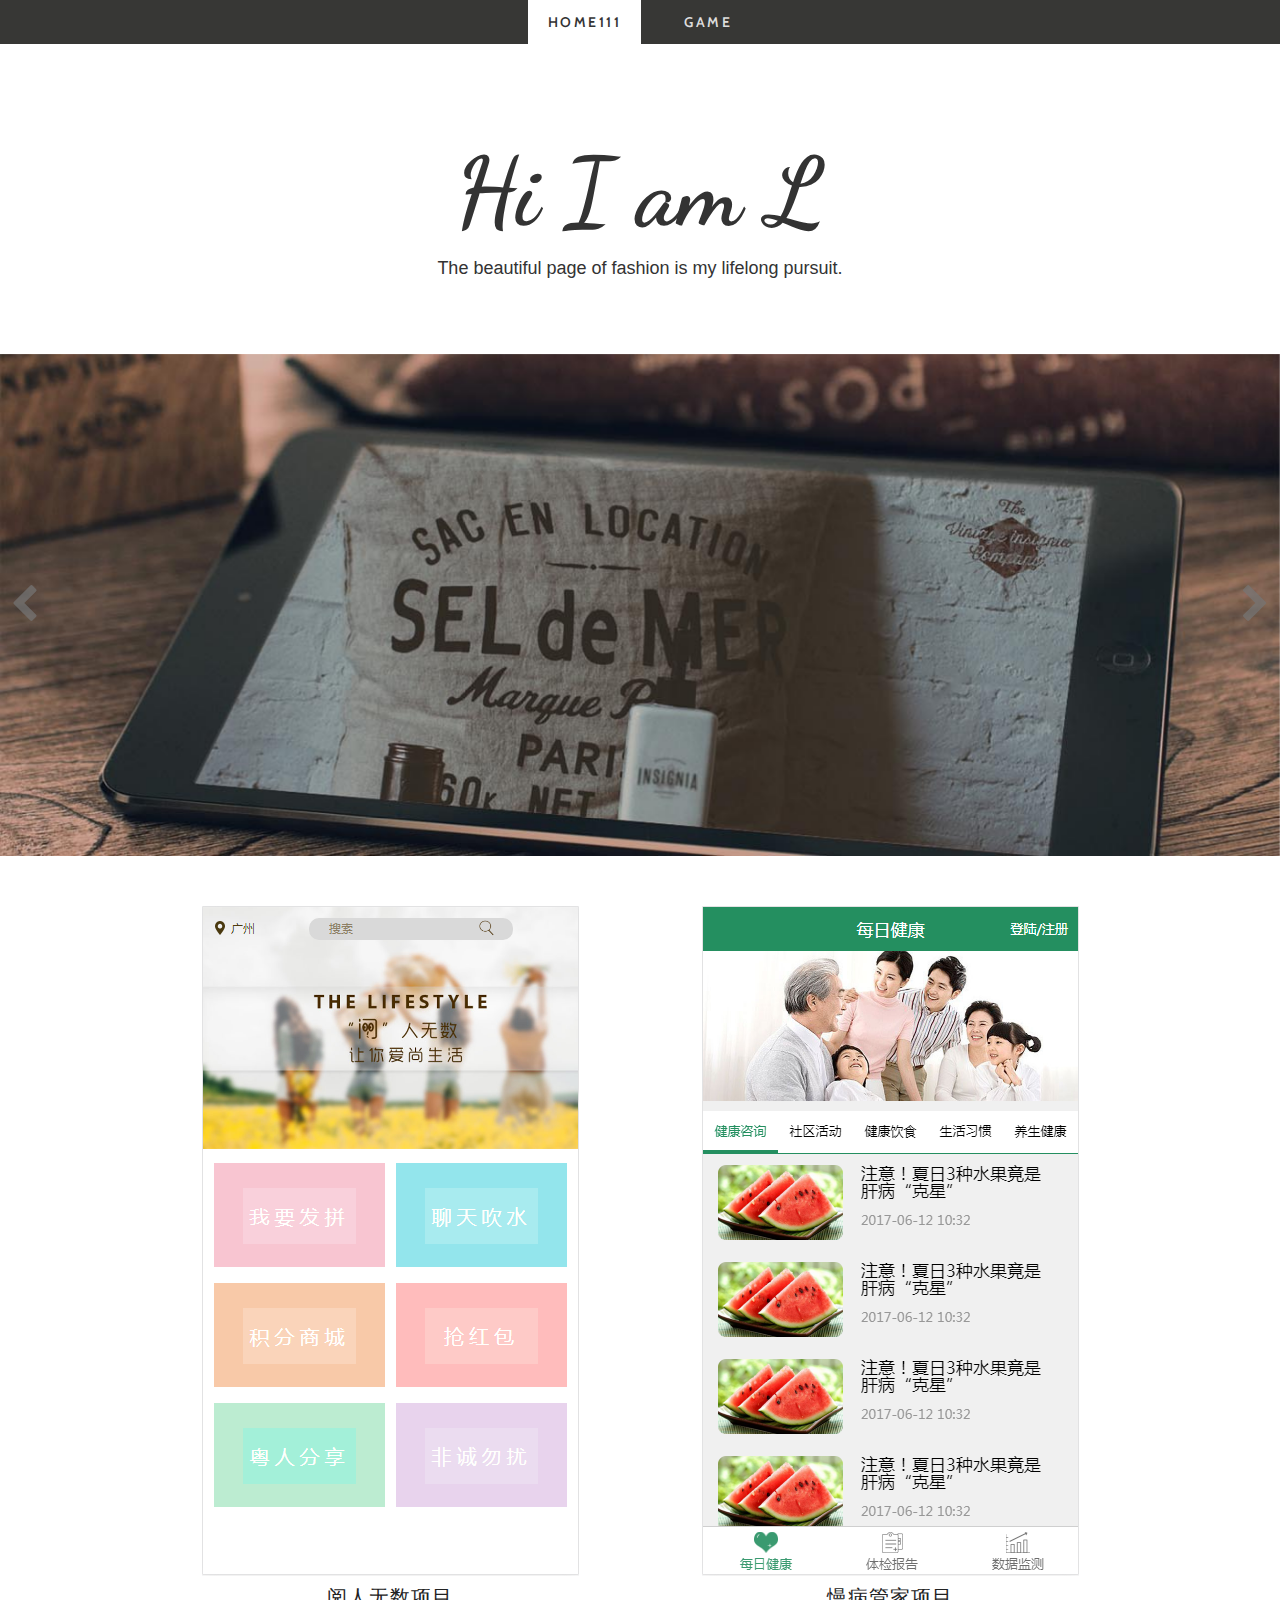
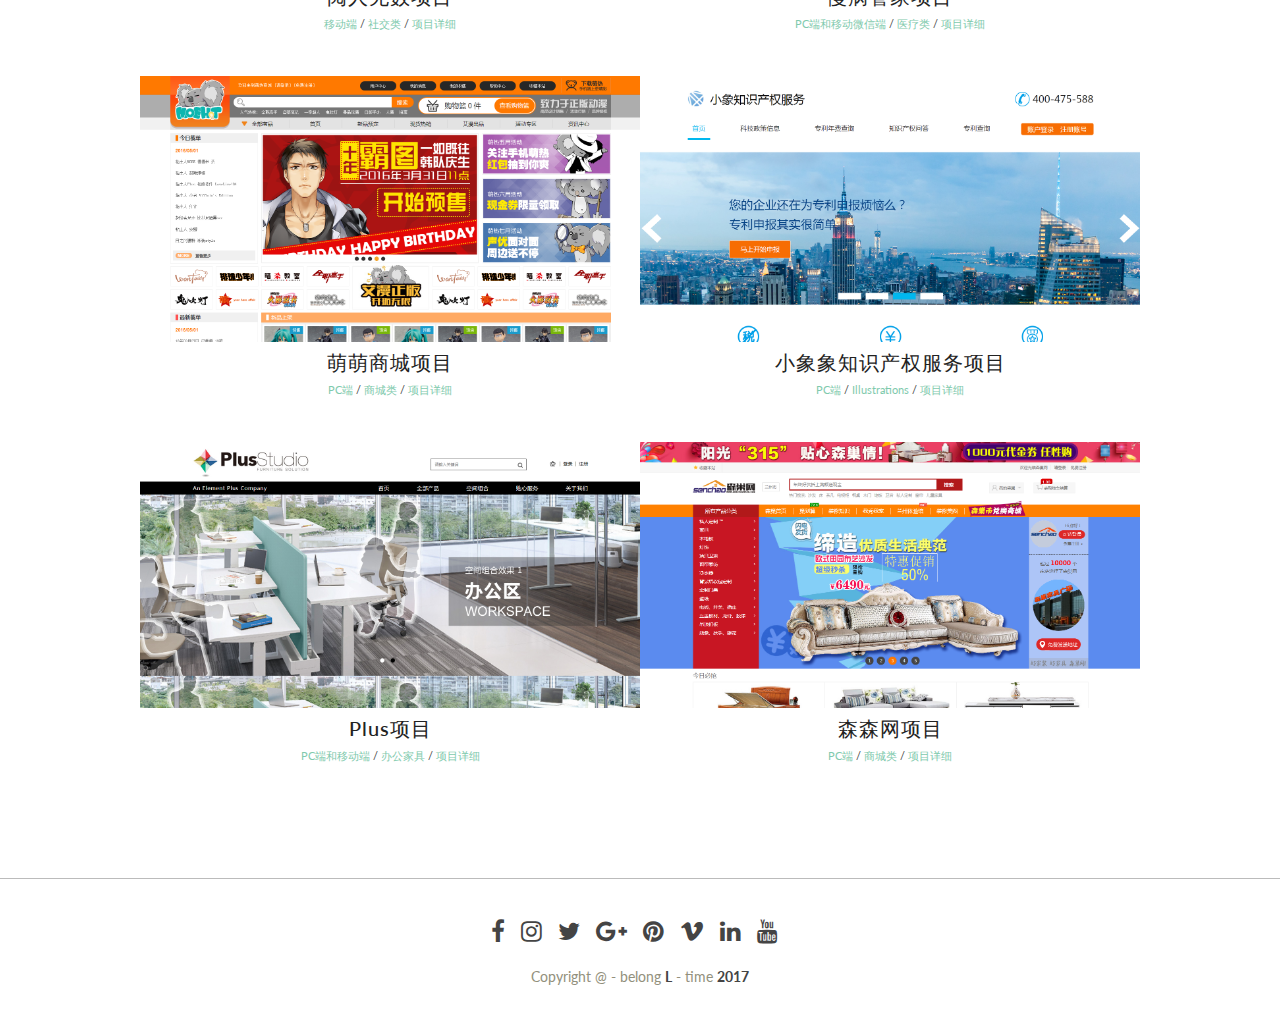
<file: index.html>
<!DOCTYPE html>
<!--[if lt IE 7 ]><html class="ie ie6" lang="en"> <![endif]-->
<!--[if IE 7 ]><html class="ie ie7" lang="en"> <![endif]-->
<!--[if IE 8 ]><html class="ie ie8" lang="en"> <![endif]-->
<!--[if (gte IE 9)|!(IE)]><!--><html lang="en"> <!--<![endif]-->
<head>

    <!-- Basic Page Needs
  ================================================== -->
	<meta charset="utf-8">
	<title>Vintauge</title>
	<meta name="description" content="Free Responsive Html5 Css3 Templates ">
	<meta name="author" content="#">
	
    <!-- Mobile Specific Metas
	================================================== -->
	<meta name="viewport" content="width=device-width, initial-scale=1, maximum-scale=1">
    
    <!-- CSS
	================================================== -->
  	<link rel="stylesheet" href="css/zerogrid.css">
	<link rel="stylesheet" href="css/style.css">
	
	<!-- Custom Fonts -->
    <link href="font-awesome/css/font-awesome.min.css" rel="stylesheet" type="text/css">
	
	
	<link rel="stylesheet" href="css/menu.css">
	<script src="js/jquery1111.min.js" type="text/javascript"></script>
	<script src="js/script.js"></script>
	
	<!-- Owl Carousel Assets -->
    <link href="owl-carousel/owl.carousel.css" rel="stylesheet">
	
	<!--[if lt IE 8]>
       <div style=' clear: both; text-align:center; position: relative;'>
         <a href="http://windows.microsoft.com/en-US/internet-explorer/Items/ie/home?ocid=ie6_countdown_bannercode">
           <img src="http://storage.ie6countdown.com/assets/100/images/banners/warning_bar_0000_us.jpg" border="0" height="42" width="820" alt="You are using an outdated browser. For a faster, safer browsing experience, upgrade for free today." />
        </a>
      </div>
    <![endif]-->
    <!--[if lt IE 9]>
		<script src="js/html5.js"></script>
		<script src="js/css3-mediaqueries.js"></script>
	<![endif]-->
	
</head>

<body>
	<div class="wrap-body">
		<div id='cssmenu' class="align-center">
			<ul>
			   <li class="active"><a href='index.html'><span>Home111</span></a></li>
			   <!-- <li class=' has-sub'><a href='#'><span>Blog</span></a>
				  <ul >
					 <li class='has-sub'><a href='#'><span>Item 1</span></a>
						<ul>
						   <li><a href='#'><span>Sub Item</span></a></li>
						   <li class='last'><a href='#'><span>Sub Item</span></a></li>
						</ul>
					 </li>
					 <li class='has-sub'><a href='#'><span>Item 2</span></a>
						<ul>
						   <li><a href='#'><span>Sub Item</span></a></li>
						   <li class='last'><a href='#'><span>Sub Item</span></a></li>
						</ul>
					 </li>
				  </ul>
			   </li> -->
			   <li><a href='youxi.html'><span>game</span></a></li>
			   <!-- <li class='last'><a href='#'><span>data</span></a></li> -->
			</ul>
		</div>
		<header class="">
			<div class="logo">
				<hr class="line-1">
				<a href="#">Hi I am L</a>
				<span>The beautiful page of fashion is my lifelong pursuit.</span>
				<hr class="line-1">
			</div>
			<div id="owl-slide" class="owl-carousel">
				<div class="item">
					<img src="images/slider1.jpg" />
				</div>
				<div class="item">
					<img src="images/slider2.jpg" />
				</div>
				<div class="item">
					<img src="images/slider3.jpg" />
					
				</div>
			</div>
		</header>
		<!--//////////////////////////Container-->
		<section id="container">
			<div class="wrap-container">
				<div id="main-content">
					<div class="wrap-content">
						<div class="zerogrid">
							<div class="row">
								<div class="col-1-2">
									<article>
										<div class="post-thumbnail-wrap">
											<a href="./indexs.html" class="portfolio-box">
												<img src="images/阅人无数主页.jpg" alt="">
												<div class="portfolio-box-caption">
													<div class="portfolio-box-caption-content">
														<div class="project-text">
															&nbsp;&nbsp;阅人无数是一款高质量的社交类产品，简单的页面，优质的用户体验，提高人民生活质量，丰富休闲生活。采用mui框架，可以兼容不同设备 ...
														</div>
													</div>
												</div>
											</a>
										</div>
										<div class="entry-header ">
											<h3 class="entry-title">阅人无数项目</h3>
											<div class="l-tags"><a href="#">移动端</a> / <a href="#">社交类</a> / <a href="#">项目详细</a></div>
										</div>
									</article>
								</div>
								<div class="col-1-2">
									<article>
										<div class="post-thumbnail-wrap">
											<a href="#" class="portfolio-box">
												<img src="images/慢病管家主页.jpg" alt="">
												<div class="portfolio-box-caption">
													<div class="portfolio-box-caption-content">
														<div class="project-text">
															&nbsp;&nbsp;慢病管家是基于医院和用户间的第三方平台，分为PC端和移动微信端。让患者更好地了解自己的体检结果，进一步掌握自己的健康情况 ...
														</div>
													</div>
												</div>
											</a>
										</div>
										<div class="entry-header ">
											<h3 class="entry-title">慢病管家项目</h3>
											<div class="l-tags"><a href="#">PC端和移动微信端</a> / <a href="#">医疗类</a> / <a href="#">项目详细</a></div>
										</div>
									</article>
								</div>
							</div>
                            
							<div class="row">
								<div class="col-1-2">
									<article>
										<div class="post-thumbnail-wrap">
											<a href="#" class="portfolio-box">
												<img src="images/萌萌商城.jpg" alt="">
												<div class="portfolio-box-caption">
													<div class="portfolio-box-caption-content">
														<div class="project-text">
															 ...
														</div>
													</div>
												</div>
											</a>
										</div>
										<div class="entry-header ">
											<h3 class="entry-title">萌萌商城项目</h3>
											<div class="l-tags"><a href="#">PC端</a> / <a href="#">商城类</a> / <a href="#">项目详细</a></div>
										</div>
									</article>
								</div>
								<div class="col-1-2">
									<article>
										<div class="post-thumbnail-wrap">
											<a href="#" class="portfolio-box">
												<img src="images/小象象知识产权服务.jpg" alt="">
												<div class="portfolio-box-caption">
													<div class="portfolio-box-caption-content">
														<div class="project-text">
															这是一款为企业提供以申请专利、注册商标、友好服务为主打产品的网站。使企业专利申报既节约了时间，又降低了成本。采用AngularJS，路由，requireJS实现模块化开发及单页应用 ...
														</div>
													</div>
												</div>
											</a>
										</div>
										<div class="entry-header ">
											<h3 class="entry-title">小象象知识产权服务项目</h3>
											<div class="l-tags"><a href="#">PC端</a> / <a href="#">Illustrations</a> / <a href="#">项目详细</a></div>
										</div>
									</article>
								</div>
							</div>
							<div class="row">
								<div class="col-1-2">
									<article>
										<div class="post-thumbnail-wrap">
											<a href="#" class="portfolio-box">
												<img src="images/Plus.jpg" alt="">
												<div class="portfolio-box-caption">
													<div class="portfolio-box-caption-content">
														<div class="project-text">
															Plus是在线高端办公家具，追求办公与世界同步，分为PC端和移动端，主要有产品的展示和贴心的客服服务 ...
														</div>
													</div>
												</div>
											</a>
										</div>
										<div class="entry-header ">
											<h3 class="entry-title">Plus项目</h3>
											<div class="l-tags"><a href="#">PC端和移动端</a> / <a href="#">办公家具</a> / <a href="#">项目详细</a></div>
										</div>
									</article>
								</div>
								<div class="col-1-2">
									<article>
										<div class="post-thumbnail-wrap">
											<a href="#" class="portfolio-box">
												<img src="images/森森网.jpg" alt="">
												<div class="portfolio-box-caption">
													<div class="portfolio-box-caption-content">
														<div class="project-text">
															 ...
														</div>
													</div>
												</div>
											</a>
										</div>
										<div class="entry-header ">
											<h3 class="entry-title">森森网项目</h3>
											<div class="l-tags"><a href="#">PC端</a> / <a href="#">商城类</a> / <a href="#">项目详细</a></div>
										</div>
									</article>
								</div>
							</div>
						</div>
					</div>
				</div>
			</div>
		</section>
		<!--////////////////////////////////////Footer-->
		<footer>
			<div class="zerogrid wrap-footer">
				<div class="row">
					<div class="bottom-social">
						<a href="#"><i class="fa fa-facebook"></i></a>
						<a href="#"><i class="fa fa-instagram"></i></a>
						<a href="#"><i class="fa fa-twitter"></i></a>
						<a href="#"><i class="fa fa-google-plus"></i></a>
						<a href="#"><i class="fa fa-pinterest"></i></a>
						<a href="#"><i class="fa fa-vimeo"></i></a>
						<a href="#"><i class="fa fa-linkedin"></i></a>
						<a href="#"><i class="fa fa-youtube"></i></a>
					</div>
				</div>
				<div class="copyright">
					Copyright @ - belong <a href="#" target="_blank" title="L">L</a> - time <a href="#" title="时间" target="_blank">2017</a>
				</div>
			</div>
		</footer>
		<!-- carousel -->
		<script src="owl-carousel/owl.carousel.js"></script>
		<script>
		$(document).ready(function() {
		  $("#owl-slide").owlCarousel({
			autoPlay: 3000,
			items : 1,
			itemsDesktop : [1199,1],
			itemsDesktopSmall : [979,1],
			itemsTablet : [768, 1],
			itemsMobile : [479, 1],
			navigation: true,
			navigationText: ['<i class="fa fa-chevron-left fa-5x"></i>', '<i class="fa fa-chevron-right fa-5x"></i>'],
			pagination: false
		  });
		});
		</script>
	</div>
</body>
</html>
</file>
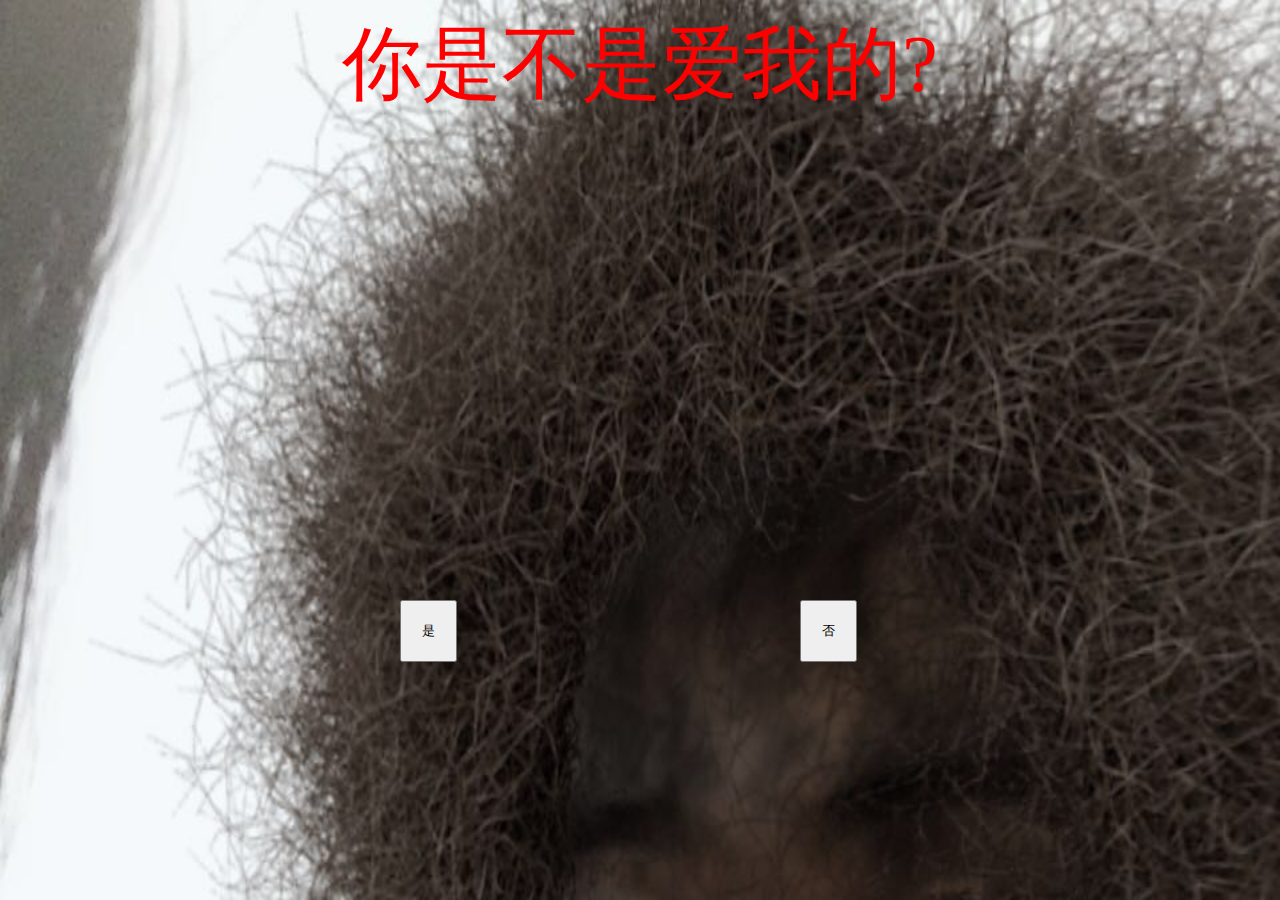
<file: youxi.html>
<!DOCTYPE html>
<html>
<head>
    <meta charset="UTF-8">
    <title></title>
    <meta name="viewport"
          content="width=device-width,minimum-scale=1.0,maximum-scale=2.0,initial-scale=1.0,user-scalable=no">
    <style type="text/css">
    *{margin:0; padding:0; list-style:none;}
html,body{height: 100%; font-size: 100px;overflow:hidden;overflow-y:auto;}
        #a {
            width: 100%;
            height: 100%;
            position: absolute;
          /*  left: 5rem;
            top: 2rem;*/
            /*padding-top: 1rem;*/
            background-color: pink;
            background:url(./bg.jpg) 0 0 no-repeat;
            background-size:100% 10rem;
            /*border: 1px black solid;*/
            text-align: center;
        }
        #shi{
            position: absolute;
            left: 2rem;
            top: 3rem;
        }
        #no {
            position: absolute;
            left: 4rem;
            top: 3rem;
        }
        #wenti{
            font-size: 0.4rem;
        }
        button{
            padding:0.1rem;
        }
    </style>
    <script>
        var lw = ['你是不是爱我的', '我是你的男神吗？', '是不是很好玩？','我是不是很幼稚？', '一定要嫁给我']
        var i = 0;

        function a() {
            var no = document.getElementById("no");
            no.style.left = Math.floor(Math.random() * 5.1) + "rem";
            no.style.top = Math.floor(Math.random() * 7.2) + "rem";
            if (i == 0) {
                alert('真的不爱我吗？');
                alert('你这辈子没办法了');
                alert('摆脱不掉了');
                alert('不信你在点试试');

            }
            if (i == 1) {
                alert('我是你男朋友啊！崇拜我一下好不好');
                alert('竟然点了否，不给你机会，否跑');
                alert('否不跑了，我就给你机会');
            }
            if (i == 3) {
                alert('竟然不觉得我幼稚，你最好了');
                b();
            }else if (i == 4) {
                alert('不知道你是抱着试一试的心态还是什么');
                alert('反正我是要跟你一辈子的');
                alert('不会让你在走丢的');
            }
        }

        function b() {
            var a = document.getElementById("a");
            var wenti = document.getElementById("wenti");
            var shi = document.getElementById("shi");
            var no = document.getElementById("no");
            i++
            console.log(lw.length, i)

            if (lw.length <= i) {

            } else {
                wenti.innerHTML = lw[i]
            }
            if (i == 3 ) {
                
            }
            if (i == 4 ) {
                alert('后面是更幼稚的，哈哈')
                shi.innerHTML = '嗯'
                no.innerHTML = '不要'
            }
            if (i == 5 ) {
                alert('我爱你');
                wenti.innerHTML = '余生请多指教'
                a.removeChild(shi);
                a.removeChild(no);
                a.style.background = "url(./bg2.jpg) 0 0 no-repeat";
                a.style.backgroundSize = '100% 10rem';


            }
            // alert("终于承认了！哈哈")
        }
    </script>
</head>
<body>
<div id="a" clas="a" style="color: red;">
    <span id="wenti">你是不是爱我的?</span><br/>
    <button onclick="b()" id="shi">是</button>
    <br/>
    <!-- <button onclick="a()" id="no">否</button> -->
    <button onmouseover="a()" id="no">否</button>
</div>
<script>
    function resetsize() {
        var html = document.getElementsByTagName('html')[0];
        var Ww = document.documentElement.clientWidth;
        html.style.fontSize = Ww / 640 * 100 + "px";
    }

    resetsize();
    window.onresize = function () {
        resetsize();
    }

</script>
</body>
</html>
</file>
<file: css/zerogrid.css>
/*
Zerotheme.com | Free Html5 Responsive Templates
Zerogrid - A Single Grid System for Responsive Design
Author URI: http://www.zerotheme.com/
*/
/* -------------------------------------------- */
/* ------------------Grid System--------------- */ 
.zerogrid{ width: 1000px; position: relative; margin: 0 auto; padding: 0px;}
.zerogrid:after { content: "\0020"; display: block; height: 0; clear: both; visibility: hidden; }

.zerogrid .f-right{float: right!important;}
.zerogrid .f-left{float: left!important;}

.zerogrid .row{}
.zerogrid .row:before,.row:after { content: '\0020'; display: block; overflow: hidden; visibility: hidden; width: 0; height: 0; }
.zerogrid .row:after{clear: both; }
.zerogrid .row{zoom: 1;}

.zerogrid .wrap-col{margin:10px;}

.zerogrid .col-1-2, .zerogrid .col-1-3, .zerogrid .col-2-3, .zerogrid .col-1-4, .zerogrid .col-2-4, .zerogrid .col-3-4, .zerogrid .col-1-5, .zerogrid .col-2-5, .zerogrid .col-3-5, .zerogrid .col-4-5, .zerogrid .col-1-6, .zerogrid .col-2-6, .zerogrid .col-3-6, .zerogrid .col-4-6, .zerogrid .col-5-6{float:left; display: inline-block;}

.zerogrid .col-full{width:100%;}

.zerogrid .col-1-2,.zerogrid .col-1-2-fixed{width:50%;}
.zerogrid .offset-1-2{margin-left: 50%;}

.zerogrid .col-1-3,.zerogrid .col-1-3-fixed{width:33.33%;}
.zerogrid .col-2-3,.zerogrid .col-2-3-fixed{width:66.66%;}
.zerogrid .offset-1-3{margin-left: 33.33%;}
.zerogrid .offset-2-3{margin-left: 66.66%;}

.zerogrid .col-1-4,.zerogrid .col-1-4-fixed{width:25%;}
.zerogrid .col-2-4,.zerogrid .col-2-4-fixed{width:50%;}
.zerogrid .col-3-4,.zerogrid .col-3-4-fixed{width:75%;}
.zerogrid .offset-1-4{margin-left: 25%;}
.zerogrid .offset-2-4{margin-left: 50%;}
.zerogrid .offset-3-4{margin-left: 75%;}

.zerogrid .col-1-5,.zerogrid .col-1-5-fixed{width:20%;}
.zerogrid .col-2-5,.zerogrid .col-2-5-fixed{width:40%;}
.zerogrid .col-3-5,.zerogrid .col-3-5-fixed{width:60%;}
.zerogrid .col-4-5,.zerogrid .col-4-5-fixed{width:80%;}
.zerogrid .offset-1-5{margin-left: 20%;}
.zerogrid .offset-2-5{margin-left: 40%;}
.zerogrid .offset-3-5{margin-left: 60%;}
.zerogrid .offset-4-5{margin-left: 80%;}

.zerogrid .col-1-6,.zerogrid .col-1-6-fixed{width:16.66%;}
.zerogrid .col-2-6,.zerogrid .col-2-6-fixed{width:33.33%;}
.zerogrid .col-3-6,.zerogrid .col-3-6-fixed{width:50%;}
.zerogrid .col-4-6,.zerogrid .col-4-6-fixed{width:66.66%;}
.zerogrid .col-5-6,.zerogrid .col-5-6-fixed{width:83.33%;}
.zerogrid .offset-1-6{margin-left: 16.66%;}
.zerogrid .offset-2-6{margin-left: 33.33%;}
.zerogrid .offset-3-6{margin-left: 50%;}
.zerogrid .offset-4-6{margin-left: 66.66%;}
.zerogrid .offset-5-6{margin-left: 83.33%;}

@media only screen and (min-width: 960px) and (max-width: 1199px) {
	.zerogrid{width:960px;}
}

@media only screen and (min-width: 768px) and (max-width: 959px) {
	.zerogrid{width:768px;}
}

@media only screen and (max-width: 767px) {
	.zerogrid, .zerogrid .col-1-2, .zerogrid .col-1-3, .zerogrid .col-2-3, .zerogrid .col-1-4, .zerogrid .col-2-4, .zerogrid .col-3-4, .zerogrid .col-1-5, .zerogrid .col-2-5, .zerogrid .col-3-5, .zerogrid .col-4-5, .zerogrid .col-1-6, .zerogrid .col-2-6, .zerogrid .col-3-6, .zerogrid .col-4-6, .zerogrid .col-5-6{width:100%;}
	
	.zerogrid .offset-1-2, .zerogrid .offset-1-3, .zerogrid .offset-2-3, .zerogrid .offset-1-4, .zerogrid .offset-2-4, .zerogrid .offset-3-4, .zerogrid .offset-1-5, .zerogrid .offset-2-5, .zerogrid .offset-3-5, .zerogrid .offset-4-5, .zerogrid .offset-1-6, .zerogrid .offset-2-6, .zerogrid .offset-3-6, .zerogrid .offset-4-6, .zerogrid .offset-5-6{margin-left:0;}
}
</file>
<file: css/style.css>
@import url(https://fonts.googleapis.com/css?family=Dancing+Script);
@import url(https://fonts.googleapis.com/css?family=Lato);
@import url(https://fonts.googleapis.com/css?family=Cabin);
/* ---------------------------------------------------------------------------- */
/* ------------------------------------Reset----------------------------------- */
/* ---------------------------------------------------------------------------- */
a,abbr,acronym,address,applet,article,aside,audio,b,blockquote,big,body,center,canvas,caption,cite,code,command,datalist,dd,del,details,dfn,dl,div,dt,em,embed,fieldset,figcaption,figure,font,footer,form,h1,h2,h3,h4,h5,h6,header,hgroup,html,i,iframe,img,ins,kbd,keygen,label,legend,li,meter,nav,object,ol,output,p,pre,progress,q,s,samp,section,small,span,source,strike,strong,sub,sup,table,tbody,tfoot,thead,th,tr,tdvideo,tt,u,ul,var{background:transparent;border:0 none;font-size:100%;margin:0;padding:0;border:0;outline:0;vertical-align:top;}ol, ul {list-style:none;}blockquote, q {quotes:none;}table, table td {padding:0;border:none;border-collapse:collapse;}img {vertical-align:top;}embed {vertical-align:top;}
article, aside, audio, canvas, command, datalist, details, embed, figcaption, figure, footer, header, hgroup, keygen, meter, nav, output, progress, section, source, video {display:block;}
mark, rp, rt, ruby, summary, time {display:inline;}
input, textarea {border:0; padding:0; margin:0; outline: 0;}
iframe {border:0; margin:0; padding:0;}
input, textarea, select {margin:0; padding:0px;}


/* ---------------------------------------------------------------------------- */
/* ---------------------------------------------------------------------------- */
/* ---------------------------------------------------------------------------- */
* {
  -webkit-box-sizing: border-box;
     -moz-box-sizing: border-box;
          box-sizing: border-box;
}


/* ---------------------------------------------------------------------------- */
/* ---------------------------------------------------------------------------- */
/* ---------------------------------------------------------------------------- */

html { -webkit-text-size-adjust: none;}
.video embed,.video object,.video iframe { width: 100%;  height: auto;}
img{max-width:100%;	height: auto;width: auto\9; /* ie8 */}

a{color: #7fcaad;text-decoration: none;}
a:hover {color: #628d7c; text-decoration: none;}

h1, h2 	{font-size: 25px;line-height: 30px;}
h3, h4	{font-size: 20px;line-height: 20px;}
h5, h6	{font-size: 16px;line-height: 16px;}

p{margin: 10px 0;}

label {cursor:pointer;margin:5px 0;display:block;font-weight:bold;}
input {display:block;width:100%;color:#222;border:1px solid #d1d1d1;padding:23px;margin: 5px 0 20px 0;font-size: 16px;}
input[type="submit"]{padding: 15px;}
textarea {display:block;width:100%;height:250px;background-color:#fff; color:#222;border:1px solid #d1d1d1;padding:10px;margin: 5px 0 20px 0;}

.t-center{text-align: center !important;}
.t-left{text-align: left;}
.t-right{text-align: right;}
.f-right{float: right;}
.f-left{float: left;}

.post{}
.post:after, .post:before, article:after, article:before, section:after, section:before{clear: both; content: '\0020'; display: block; visibility: hidden; width: 0; height: 0;}
.post img{margin: 30px 0;}
.copyrights{
	text-indent:-9999px;
	height:0;
	line-height:0;
	font-size:0;
	overflow:hidden;
}

.clear{content: "\0020"; display: block; height: 0; clear: both; visibility: hidden; }
.clearfix:after, .clearfix:before{clear: both; content: '\0020'; display: block; visibility: hidden; width: 0; height: 0;}

hr{border: 0;height: 3px;margin: 20px auto;}
hr.line-1{background: #fff;max-width: 30px;}
hr.line-2{background: #333;max-width: 40px;height: 4px;}

/* ---------------------------------------------------------------------------- */
/* ------------------------------------Html-Body------------------------------- */
/* ---------------------------------------------------------------------------- */
html, body {width:100%; padding:0; margin:0;}
body {font: 14px/25px Arial, Helvetica, sans-serif;font-family: "Lato",sans-serif;background: #fff;}
body .wrap-body{}

/* ---------------------------------------------------------------------------- */
/* -------------------------------------Header--------------------------------- */
/* ---------------------------------------------------------------------------- */
header{text-align: center;background: #fff;}
header .logo {color: #333;padding: 45px 0 30px;}
header .logo a{font-family: 'Dancing Script', cursive;font-size: 95px;color: #333;font-weight: bold;display: block;line-height: 1.3;}
header .logo span{font-family: 'Roboto', sans-serif;font-size: 18px;}
@media(max-width:767px){
	header .logo{padding: 30px 0 20px;}
	header .logo a{font-size: 65px;}
	header .logo span{font-size: 16px;}
}
/* ---------------------------------------------------------------------------- */
/* -------------------------------------Container------------------------------ */
/* ---------------------------------------------------------------------------- */
#container {}
#container .wrap-container{}

/* ---MainContent-Article--- */
#main-content{}
#main-content .wrap-content{padding: 30px 0;}

.single-post{}
.single-post .wrap-post, .comments-are {background: #f6f6f6;padding:30px; position: relative;margin: 50px 0 ;}
article{background: #ffffff; color: #3F3F3F; margin-bottom: 40px;}
article:after, article:before{clear: both; content: '\0020'; display: block; visibility: hidden; width: 0; height: 0;}
article .post-thumbnail-wrap {text-align: center;width: 100%;margin-bottom: 10px;}
article .post-thumbnail-wrap img {}
article h3.entry-title{font-size: 20px;margin: 10px 0 5px;font-weight: 500;letter-spacing: 1px;color: #222;}
article .l-tags{text-align: center; font-size: 11px;}

article .entry-header{text-align: center;}
article.single-post .entry-header{padding: 40px 0;}
article.single-post .entry-header h2.entry-title{font-family: 'Cabin', Helvetica, sans-serif;font-size: 24px;line-height: 30px;color: #575756;letter-spacing: 2px;font-weight: 600;margin: 0;text-transform: uppercase;}
article.single-post .entry-header h2.entry-title a {color: #575756;margin: 0;}
article .entry-title-blog a:hover {color: #628d7c;}
article .entry-header .time {font-family: "Merriweather",Georgia,serif;color: #aaaaaa;font-size: 17px;padding-bottom: 10px;display: block;}
article .entry-header .cat-links {font-family: 'Cabin', Helvetica, sans-serif;font-size: 17px;color: #7fcaad;text-transform: uppercase;letter-spacing: 2px;padding-top: 10px;display: block;}


article .entry-content{ padding: 40px 120px; text-align: left;}
article .entry-content p{font-size: 16px;color: #686868;}
article .entry-content blockquote {border-left: 3px solid #1c7791;font-size: 18px;margin: 0 50px;font-style: italic;color: #666;padding-left: 20px;}
article .entry-content ol {float: left;text-align: justify;margin: 10px 50px;font-size: 16px;list-style-type: circle;}

/* ---------------------------------------------------------------------------- */
/* -------------------------------------Footer--------------------------------- */
/* ---------------------------------------------------------------------------- */
footer{text-align: center;padding: 40px 0;border-top: 1px solid #bbb;margin-top: 40px;}
footer a{color:#444;font-weight: bold;}
footer a:hover{color:#000;}
footer .wrap-footer{color: #92907C;}
footer .wrap-footer ul li {margin-bottom: 5px;border-bottom: 1px solid #555;padding: 10px 0 15px;}
footer i.fa{font-size: 22px;margin-right: 8px;}
footer .bottom-social{margin-bottom: 20px;}
footer .bottom-social i.fa{font-size: 24px;margin-right: 12px;}

.copyright{}

/* ---------------------------------------------------------------------------- */
/* -------------------------------------Contact-------------------------------- */
/* ---------------------------------------------------------------------------- */
#contact_form, #comment {padding:20px 30px 0;}

#ff .sendButton , #comment_form .sendButton {cursor:pointer;background-color:#575756;-webkit-border-radius:3px;-moz-border-radius:3px;border-radius:3px;width:20%;color:#ffffff;margin-top: 50px;}
#ff .sendButton:hover , #comment_form .sendButton:hover{opacity: 0.8;}

/* ---------------------------------------------------------------------------- */
/* -------------------------------------Button--------------------------------- */
/* ---------------------------------------------------------------------------- */
a.button{background-color: #333;border-radius: 4px; padding: 10px 15px;color: #fff;}
a.button:hover{background-color: #eee;color: #333;}

/* ---------------------------------------------------------------------------- */
/* ----------------------------------Carousel---------------------------------- */
/* ---------------------------------------------------------------------------- */
.owl-controls .owl-buttons div {position: absolute;color:#777;opacity: 0.7;}
.owl-carousel:hover .owl-buttons div {color:#fff;}
.owl-controls .owl-buttons .owl-prev {left: 10px;top: 50%;}
.owl-controls .owl-buttons .owl-next {right: 10px;top: 50%;}
.owl-carousel{margin-bottom: 20px;}
.owl-carousel .owl-buttons div i {font-size: 40px;margin: -20px 0 0;}
.owl-carousel .item{position: relative;}

/* ---------------------------------------------------------------------------- */
/* ----------------------------------Portfolio--------------------------------- */
/* ---------------------------------------------------------------------------- */
.portfolio-box {display: block;position: relative;margin: 0 auto;}
.portfolio-box .portfolio-box-caption {display: block;position: absolute;bottom: 0;width: 100%;height: 100%;text-align: center;color: #fff;opacity: 0;background: rgba(0,0,0,.7);-webkit-transition: all .35s;-moz-transition: all .35s;transition: all .35s;}
.portfolio-box .portfolio-box-caption .portfolio-box-caption-content {position: absolute;top: 50%;width: 100%;text-align: center;transform: translateY(-50%);}
.portfolio-box .portfolio-box-caption .portfolio-box-caption-content .project-text{font-size: 14px;padding: 0 30px;font-family: 'Open Sans','Helvetica Neue',Arial,sans-serif;}
.portfolio-box:hover .portfolio-box-caption {opacity: 1;}

@media(min-width:768px) {
    .portfolio-box .portfolio-box-caption .portfolio-box-caption-content .project-category {
        font-size: 16px;
    }

    .portfolio-box .portfolio-box-caption .portfolio-box-caption-content .project-name {
        font-size: 22px;
    }
}

/* ---------------------------------------------------------------------------- */
/* --------------------------------Google-Map---------------------------------- */
/* ---------------------------------------------------------------------------- */
.maps iframe{
    pointer-events: none;
}
</file>
<file: css/menu.css>
#cssmenu {
  background: #373735;
  width: auto;
  padding: 0;
  line-height: 1;
  display: block;
  position: relative;
  font-family: 'Cabin', sans-serif;
  z-index: 9999;
}
#cssmenu ul {
  list-style: none;
  margin: 0;
  padding: 0;
  display: block;
}
#cssmenu ul:after,
#cssmenu:after {
  content: " ";
  display: block;
  font-size: 0;
  height: 0;
  clear: both;
  visibility: hidden;
}
#cssmenu ul li {
  margin: 0 10px;
  padding: 0;
  display: block;
  position: relative;
}
#cssmenu ul li a {
  text-decoration: none;
  display: block;
  margin: 0;
  -webkit-transition: color .2s ease;
  -moz-transition: color .2s ease;
  -ms-transition: color .2s ease;
  -o-transition: color .2s ease;
  transition: color .2s ease;
  -webkit-box-sizing: border-box;
  -moz-box-sizing: border-box;
  box-sizing: border-box;
}
#cssmenu ul li ul {
  position: absolute;
  left: -9999px;
  top: auto;
}
#cssmenu ul li ul li {
  max-height: 0;
  margin: 0;
  position: absolute;
  -webkit-transition: max-height 0.4s ease-out;
  -moz-transition: max-height 0.4s ease-out;
  -ms-transition: max-height 0.4s ease-out;
  -o-transition: max-height 0.4s ease-out;
  transition: max-height 0.4s ease-out;
  background: #ffffff;
}
#cssmenu ul li ul li.has-sub:after {
  display: block;
  position: absolute;
  content: "";
  height: 10px;
  width: 10px;
  border-radius: 5px;
  background: #000000;
  z-index: 1;
  top: 13px;
  right: 15px;
}
#cssmenu.align-right ul li ul li.has-sub:after {
  right: auto;
  left: 15px;
}
#cssmenu ul li ul li.has-sub:before {
  display: block;
  position: absolute;
  content: "";
  height: 0;
  width: 0;
  border: 3px solid transparent;
  border-left-color: #ffffff;
  z-index: 2;
  top: 15px;
  right: 15px;
}
#cssmenu.align-right ul li ul li.has-sub:before {
  right: auto;
  left: 15px;
  border-left-color: transparent;
  border-right-color: #ffffff;
}
#cssmenu ul li ul li a {
  font-size: 14px;
  font-weight: 400;
  text-transform: none;
  color: #000000;
  letter-spacing: 0;
  display: block;
  width: 170px;
  padding: 11px 10px 11px 20px;
}
#cssmenu ul li ul li:hover > a,
#cssmenu ul li ul li.active > a {
  color: #000;
}
#cssmenu ul li ul li:hover:after,
#cssmenu ul li ul li.active:after {
  background: #000;
}
#cssmenu ul li ul li:hover > ul {
  left: 100%;
  top: 0;
}
#cssmenu ul li ul li:hover > ul > li {
  max-height: 72px;
  position: relative;
}
#cssmenu > ul > li {
  float: left;
}
#cssmenu.align-center > ul > li {
  float: none;
  display: inline-block;
}
#cssmenu.align-center > ul {
  text-align: center;
}
#cssmenu.align-center ul ul {
  text-align: left;
}
#cssmenu.align-right > ul {
  float: right;
}
#cssmenu.align-right > ul > li:hover > ul {
  left: auto;
  right: 0;
}
#cssmenu.align-right ul ul li:hover > ul {
  right: 100%;
  left: auto;
}
#cssmenu.align-right ul ul li a {
  text-align: right;
}
#cssmenu > ul > li:after {
  content: "";
  display: block;
  position: absolute;
  width: 100%;
  height: 0;
  top: 0;
  z-index: 0;
  background: #ffffff;
  -webkit-transition: height .2s;
  -moz-transition: height .2s;
  -ms-transition: height .2s;
  -o-transition: height .2s;
  transition: height .2s;
}
#cssmenu > ul > li.has-sub > a {
  padding-right: 40px;
}
#cssmenu > ul > li.has-sub > a:after {
  display: block;
  content: "";
  background: #fff;
  height: 12px;
  width: 12px;
  position: absolute;
  border-radius: 13px;
  right: 14px;
  top: 16px;
}
#cssmenu > ul > li.has-sub > a:before {
  display: block;
  content: "";
  border: 4px solid transparent;
  border-top-color: #333;
  z-index: 2;
  height: 0;
  width: 0;
  position: absolute;
  right: 16px;
  top: 21px;
}
#cssmenu > ul > li > a {
  color: #ddd;
  padding: 15px 20px;
  font-weight: 600;
  letter-spacing: 2.5px;
  text-transform: uppercase;
  font-size: 14px;
  z-index: 2;
  position: relative;
}
#cssmenu > ul > li:hover:after,
#cssmenu > ul > li.active:after {
  height: 100%;
}
#cssmenu > ul > li:hover > a,
#cssmenu > ul > li.active > a {
  color: #333;
}
#cssmenu > ul > li:hover > a:after,
#cssmenu > ul > li.active > a:after {
  background: #000000;
}
#cssmenu > ul > li:hover > a:before,
#cssmenu > ul > li.active > a:before {
  border-top-color: #ffffff;
}
#cssmenu > ul > li:hover > ul {
  left: 0;
}
#cssmenu > ul > li:hover > ul > li {
  max-height: 72px;
  position: relative;
  background: #ffffff;
}
#cssmenu > ul > li > ul > li:hover > ul > li{ background: #ffffff;}
#cssmenu > ul > li:hover > ul > li a{
	 color: #333;
}
#cssmenu #menu-button {
  display: none;
}
#cssmenu > ul > li > a {
  display: block;
}
#cssmenu > ul > li {
  width: auto;
}
#cssmenu > ul > li > ul {
  width: 170px;
  display: block;
}
#cssmenu > ul > li > ul > li {
  width: 170px;
  display: block;
}
@media all and (max-width: 800px), only screen and (-webkit-min-device-pixel-ratio: 2) and (max-width: 1024px), only screen and (min--moz-device-pixel-ratio: 2) and (max-width: 1024px), only screen and (-o-min-device-pixel-ratio: 2/1) and (max-width: 1024px), only screen and (min-device-pixel-ratio: 2) and (max-width: 1024px), only screen and (min-resolution: 192dpi) and (max-width: 1024px), only screen and (min-resolution: 2dppx) and (max-width: 1024px) {
	#cssmenu{background: #373735;}
  #cssmenu > ul {
    max-height: 0;
    overflow: hidden;
    -webkit-transition: max-height 0.35s ease-out;
    -moz-transition: max-height 0.35s ease-out;
    -ms-transition: max-height 0.35s ease-out;
    -o-transition: max-height 0.35s ease-out;
    transition: max-height 0.35s ease-out;
  }
  #cssmenu > ul > li > ul {
    width: 100%;
    display: block;
  }
  #cssmenu.align-right ul li a {
    text-align: left;
  }
  #cssmenu > ul > li > ul > li {
    width: 100%;
    display: block;
  }
  #cssmenu.align-right ul ul li a {
    text-align: left;
  }
  #cssmenu > ul > li > ul > li > a {
    width: 100%;
    display: block;
  }
  #cssmenu ul li ul li a {
    width: 100%;
  }
  #cssmenu.align-center > ul {
    text-align: left;
  }
  #cssmenu.align-center > ul > li {
    display: block;
  }
  #cssmenu > ul.open {
    max-height: 1000px;
    border-top: 1px solid rgba(110, 110, 110, 0.25);
  }
  #cssmenu ul {
    width: 100%;
  }
  #cssmenu ul > li {
    float: none;
    width: 100%;
  }
  #cssmenu > ul > li:hover > a,
#cssmenu > ul > li.active > a {
  color: #fff;
}

  #cssmenu ul li a {
    -webkit-box-sizing: border-box;
    -moz-box-sizing: border-box;
    box-sizing: border-box;
    width: 100%;
    padding: 12px 20px;
  }
  #cssmenu ul > li:after {
    display: none;
  }
  #cssmenu ul li.has-sub > a:after,
  #cssmenu ul li.has-sub > a:before,
  #cssmenu ul li ul li.has-sub:after,
  #cssmenu ul li ul li.has-sub:before {
    display: none;
  }
  #cssmenu ul li ul,
  #cssmenu ul li ul li ul,
  #cssmenu ul li ul li:hover > ul,
  #cssmenu.align-right ul li ul,
  #cssmenu.align-right ul li ul li ul,
  #cssmenu.align-right ul li ul li:hover > ul {
    left: 0;
    position: relative;
    right: auto;
  }
  #cssmenu ul li ul li,
  #cssmenu ul li:hover > ul > li {
    max-height: 999px;
    position: relative;
    background: none;
  }
  #cssmenu ul li ul li a {
    padding: 8px 20px 8px 35px;
    color: #ffffff;
  }
  #cssmenu ul li ul ul li a {
    padding: 8px 20px 8px 50px;
  }
  #cssmenu ul li ul li:hover > a {
    color: #000000;
  }
  #cssmenu #menu-button {
    display: block;
    -webkit-box-sizing: border-box;
    -moz-box-sizing: border-box;
    box-sizing: border-box;
    width: 100%;
    padding: 15px 20px;
    text-transform: uppercase;
    font-weight: 700;
    font-size: 14px;
    letter-spacing: 1px;
    color: #ffffff;
    cursor: pointer;
  }
  #cssmenu #menu-button:after {
    display: block;
    content: '';
    position: absolute;
    height: 3px;
    width: 22px;
    border-top: 2px solid #ffffff;
    border-bottom: 2px solid #ffffff;
    right: 20px;
    top: 16px;
  }
  #cssmenu #menu-button:before {
    display: block;
    content: '';
    position: absolute;
    height: 3px;
    width: 22px;
    border-top: 2px solid #ffffff;
    right: 20px;
    top: 26px;
  }
  #cssmenu ul li a{color: #fff;}
  #cssmenu > ul > li:hover > ul > li a{
	 color: #fff;
}

  #cssmenu ul li ul li:hover > a,
#cssmenu ul li ul li.active > a {
  color: #999;
}
#cssmenu > ul > li:hover > ul > li {
  background: none;
}
#cssmenu > ul > li > ul > li:hover > ul > li{ background: none;}

}
</file>
